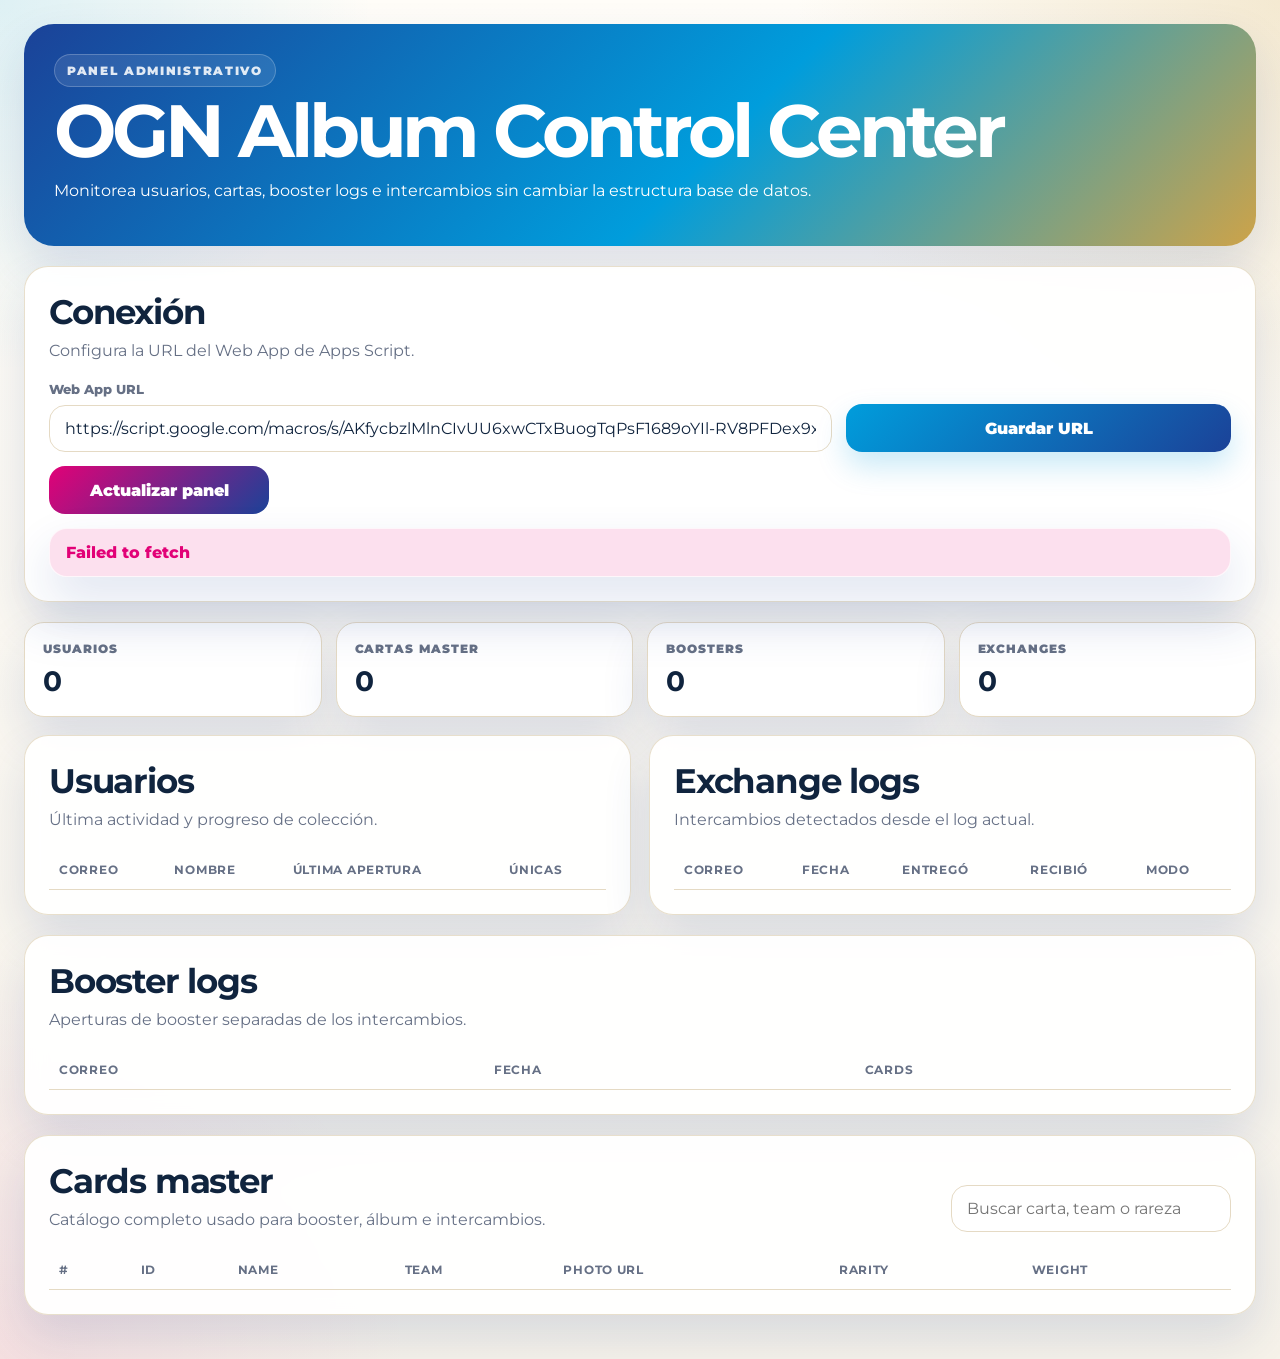
<file: admin.html>
<!DOCTYPE html>
<html lang="es">
<head>
  <meta charset="UTF-8" />
  <meta name="viewport" content="width=device-width, initial-scale=1.0" />
  <title>OGN Album Admin · Exchange Control</title>
  <link rel="stylesheet" href="styles.css" />
</head>
<body>
  <div class="admin-shell">
    <section class="admin-hero">
      <div class="eyebrow">Panel administrativo</div>
      <h1>OGN Album Control Center</h1>
      <p>Monitorea usuarios, cartas, booster logs e intercambios sin cambiar la estructura base de datos.</p>
    </section>

    <section class="panel">
      <div class="panel__head panel__head--wrap">
        <div>
          <h2>Conexión</h2>
          <p>Configura la URL del Web App de Apps Script.</p>
        </div>
      </div>
      <div class="grid-3">
        <div style="grid-column: span 2;">
          <label for="apiUrl">Web App URL</label>
          <input id="apiUrl" placeholder="Pega aquí tu URL de Apps Script" />
        </div>
        <div class="field-button">
          <button class="btn btn--primary" onclick="saveUrl()" type="button">Guardar URL</button>
        </div>
      </div>
      <div class="hero__actions" style="margin-top:14px;">
        <button class="btn btn--secondary" onclick="loadAll()" type="button" style="max-width:220px;">Actualizar panel</button>
      </div>
      <div id="status" class="status status--hidden"></div>
    </section>

    <section class="admin-grid" aria-label="KPIs del álbum">
      <article class="admin-kpi"><span>Usuarios</span><strong id="kpiUsers">0</strong></article>
      <article class="admin-kpi"><span>Cartas master</span><strong id="kpiCards">0</strong></article>
      <article class="admin-kpi"><span>Boosters</span><strong id="kpiBoosters">0</strong></article>
      <article class="admin-kpi"><span>Exchanges</span><strong id="kpiExchanges">0</strong></article>
    </section>

    <div class="admin-two-col">
      <section class="panel">
        <div class="panel__head panel__head--wrap">
          <div>
            <h2>Usuarios</h2>
            <p>Última actividad y progreso de colección.</p>
          </div>
        </div>
        <div class="admin-table-wrap">
          <table>
            <thead><tr><th>Correo</th><th>Nombre</th><th>Última apertura</th><th>Únicas</th></tr></thead>
            <tbody id="usersBody"></tbody>
          </table>
        </div>
      </section>

      <section class="panel">
        <div class="panel__head panel__head--wrap">
          <div>
            <h2>Exchange logs</h2>
            <p>Intercambios detectados desde el log actual.</p>
          </div>
        </div>
        <div class="admin-table-wrap">
          <table>
            <thead><tr><th>Correo</th><th>Fecha</th><th>Entregó</th><th>Recibió</th><th>Modo</th></tr></thead>
            <tbody id="exchangeLogsBody"></tbody>
          </table>
        </div>
      </section>
    </div>

    <section class="panel">
      <div class="panel__head panel__head--wrap">
        <div>
          <h2>Booster logs</h2>
          <p>Aperturas de booster separadas de los intercambios.</p>
        </div>
      </div>
      <div class="admin-table-wrap">
        <table>
          <thead><tr><th>Correo</th><th>Fecha</th><th>Cards</th></tr></thead>
          <tbody id="logsBody"></tbody>
        </table>
      </div>
    </section>

    <section class="panel">
      <div class="panel__head panel__head--wrap">
        <div>
          <h2>Cards master</h2>
          <p>Catálogo completo usado para booster, álbum e intercambios.</p>
        </div>
        <div class="filters-inline">
          <input id="cardSearch" placeholder="Buscar carta, team o rareza" oninput="renderCards()" />
        </div>
      </div>
      <div class="admin-table-wrap">
        <table>
          <thead><tr><th>#</th><th>ID</th><th>Name</th><th>Team</th><th>Photo URL</th><th>Rarity</th><th>Weight</th></tr></thead>
          <tbody id="cardsBody"></tbody>
        </table>
      </div>
    </section>
  </div>

  <script>
    const DEFAULT_API_URL = 'https://script.google.com/macros/s/AKfycbzlMlnCIvUU6xwCTxBuogTqPsF1689oYIl-RV8PFDex9xu7v2oQ81kyiHl8TaFj2YNgrA/exec';
    let cache = { users: [], cards: [], logs: [] };

    function apiUrl(){ return localStorage.getItem('ogn_album_api_v2') || DEFAULT_API_URL; }
    function safe(value){ return String(value ?? '').replaceAll('&','&amp;').replaceAll('<','&lt;').replaceAll('>','&gt;').replaceAll('"','&quot;').replaceAll("'", '&#039;'); }
    function showStatus(message, type='ok'){
      const el = document.getElementById('status');
      el.className = `status status--${type}`;
      el.textContent = message;
    }
    function saveUrl(){
      localStorage.setItem('ogn_album_api_v2', document.getElementById('apiUrl').value.trim());
      showStatus('URL guardada.', 'ok');
    }
    async function get(q){ const res = await fetch(`${apiUrl()}?${q}`); return await res.json(); }

    function isExchangeLog(log){
      const text = String(log.cards || log.type || '');
      return text.startsWith('EXCHANGE|') || String(log.type || '').toLowerCase() === 'exchange';
    }

    function parseExchangeLog(raw){
      const text = String(raw || '');
      const result = { give: '-', receive: '-', mode: '-' };
      text.split('|').forEach(part => {
        const [key, value] = part.split('=');
        if (key === 'give') result.give = value || '-';
        if (key === 'receive') result.receive = value || '-';
        if (key === 'mode') result.mode = value || '-';
      });
      return result;
    }

    function renderCards(){
      const query = document.getElementById('cardSearch').value.trim().toLowerCase();
      const rows = cache.cards.filter(c => `${c.number} ${c.cardId} ${c.name || ''} ${c.team || ''} ${c.rarity || ''}`.toLowerCase().includes(query));
      document.getElementById('cardsBody').innerHTML = rows.map(c => `
        <tr>
          <td>${safe(c.number)}</td>
          <td>${safe(c.cardId)}</td>
          <td>${safe(c.name || '')}</td>
          <td>${safe(c.team || '')}</td>
          <td>${safe(c.photoUrl || '')}</td>
          <td>${safe(c.rarity || '')}</td>
          <td>${safe(c.weight || '')}</td>
        </tr>
      `).join('') || '<tr><td colspan="7">Sin resultados.</td></tr>';
    }

    function renderPanel(){
      const exchangeLogs = cache.logs.filter(isExchangeLog);
      const boosterLogs = cache.logs.filter(l => !isExchangeLog(l));

      document.getElementById('kpiUsers').textContent = cache.users.length;
      document.getElementById('kpiCards').textContent = cache.cards.length;
      document.getElementById('kpiBoosters').textContent = boosterLogs.length;
      document.getElementById('kpiExchanges').textContent = exchangeLogs.length;

      document.getElementById('usersBody').innerHTML = cache.users.map(u => `
        <tr>
          <td>${safe(u.email)}</td>
          <td>${safe(u.name)}</td>
          <td>${safe(u.lastOpenAt || '-')}</td>
          <td>${safe(u.uniqueCount || 0)}</td>
        </tr>
      `).join('') || '<tr><td colspan="4">Sin usuarios.</td></tr>';

      document.getElementById('logsBody').innerHTML = boosterLogs.map(l => `
        <tr>
          <td>${safe(l.email)}</td>
          <td>${safe(l.openedAt)}</td>
          <td>${safe(l.cards)}</td>
        </tr>
      `).join('') || '<tr><td colspan="3">Sin booster logs.</td></tr>';

      document.getElementById('exchangeLogsBody').innerHTML = exchangeLogs.map(l => {
        const parsed = parseExchangeLog(l.cards);
        return `
          <tr>
            <td>${safe(l.email)}</td>
            <td>${safe(l.openedAt)}</td>
            <td>${safe(parsed.give)}</td>
            <td>${safe(parsed.receive)}</td>
            <td>${safe(parsed.mode)}</td>
          </tr>
        `;
      }).join('') || '<tr><td colspan="5">Sin intercambios.</td></tr>';

      renderCards();
    }

    async function loadAll(){
      try{
        document.getElementById('apiUrl').value = apiUrl();
        if(!apiUrl()) throw new Error('Guarda primero la URL del Web App.');
        const [users, cards, logs] = await Promise.all([
          get('action=adminUsers'),
          get('action=adminCards'),
          get('action=adminLogs')
        ]);
        if(!users.success || !cards.success || !logs.success) throw new Error('No fue posible cargar el panel admin.');
        cache = { users: users.users || [], cards: cards.cards || [], logs: logs.logs || [] };
        renderPanel();
        showStatus('Panel cargado correctamente.', 'ok');
      }catch(e){ showStatus(e.message, 'error'); }
    }

    document.getElementById('apiUrl').value = apiUrl();
    loadAll();
  </script>
</body>
</html>
</file>
<file: styles.css>
@import url('https://fonts.googleapis.com/css2?family=Montserrat:wght@400;600;700;800;900&display=swap');

:root {
  --bg: #f6f2e9;
  --surface: #ffffff;
  --surface-2: #fff9ec;
  --text: #10243e;
  --muted: #667085;
  --line: #e5dac4;
  --navy: #1B4298;
  --navy-2: #102a66;
  --teal: #009DDC;
  --aqua: #8bdff7;
  --magenta: #E20177;
  --gold: #cda349;
  --gold-2: #f7d87b;
  --green: #54b948;
  --danger: #E20177;
  --warning: #9a6700;
  --shadow: 0 22px 48px rgba(27, 66, 152, .14);
  --shadow-gold: 0 22px 54px rgba(205, 163, 73, .26);
  --radius: 24px;
}

* { box-sizing: border-box; }
html { scroll-behavior: smooth; }
body {
  margin: 0;
  color: var(--text);
  font-family: Montserrat, Segoe UI, Roboto, Arial, sans-serif;
  background:
    radial-gradient(circle at top right, rgba(205, 163, 73, .22), transparent 26%),
    radial-gradient(circle at top left, rgba(0, 157, 220, .13), transparent 20%),
    radial-gradient(circle at bottom left, rgba(226, 1, 119, .08), transparent 22%),
    linear-gradient(180deg, #fffdf8 0%, var(--bg) 100%);
}

button, input, select { font: inherit; }
button:disabled { opacity: .55; cursor: not-allowed; }
.container { max-width: 1240px; margin: 0 auto; padding: 0 20px; }

.hero {
  position: relative;
  overflow: hidden;
  color: #fff;
  padding: 44px 0 104px;
  background:
    radial-gradient(circle at 82% 26%, rgba(247, 216, 123, .32), transparent 22%),
    linear-gradient(135deg, var(--navy-2), var(--navy) 45%, var(--teal));
}
.hero::after {
  content: '';
  position: absolute;
  inset: auto -10% -36% -10%;
  height: 220px;
  background: rgba(255,255,255,.12);
  transform: rotate(-3deg);
}
.hero__inner {
  position: relative;
  z-index: 1;
  display: grid;
  grid-template-columns: 1.25fr .75fr;
  gap: 32px;
  align-items: center;
}
.eyebrow {
  display: inline-flex;
  padding: 8px 12px;
  border: 1px solid rgba(255,255,255,.22);
  border-radius: 999px;
  font-size: 12px;
  letter-spacing: .14em;
  font-weight: 900;
  text-transform: uppercase;
  color: rgba(255,255,255,.86);
  background: rgba(255,255,255,.10);
}
h1 { margin: 18px 0 14px; font-size: clamp(38px, 5.8vw, 74px); line-height: .92; letter-spacing: -.055em; }
.hero p { margin: 0; max-width: 780px; font-size: 18px; line-height: 1.6; color: rgba(255,255,255,.86); }
.hero__actions { display: flex; gap: 12px; flex-wrap: wrap; margin-top: 22px; }
.pill {
  display: inline-flex;
  align-items: center;
  justify-content: center;
  min-height: 42px;
  padding: 0 16px;
  border-radius: 999px;
  color: var(--navy-2);
  background: var(--gold-2);
  font-weight: 900;
  text-decoration: none;
  box-shadow: 0 10px 24px rgba(0,0,0,.12);
}
.pill--light { background: rgba(255,255,255,.16); color: #fff; border: 1px solid rgba(255,255,255,.22); }
.hero__showcase {
  position: relative;
  min-height: 320px;
  display: grid;
  place-items: center;
}
.showcase-logo {
  width: 184px;
  height: 230px;
  display: grid;
  place-items: center;
  border-radius: 32px;
  background: rgba(255,255,255,.12);
  border: 1px solid rgba(255,255,255,.20);
  backdrop-filter: blur(8px);
  box-shadow: 0 30px 80px rgba(0,0,0,.18);
}
.showcase-logo img { max-width: 110px; height: auto; }
.showcase-card {
  position: absolute;
  width: 150px;
  height: 210px;
  border-radius: 24px;
  padding: 16px;
  display: flex;
  flex-direction: column;
  justify-content: space-between;
  color: #fff;
  border: 1px solid rgba(255,255,255,.22);
  box-shadow: 0 28px 80px rgba(0,0,0,.22);
}
.showcase-card span { font-size: 13px; font-weight: 900; opacity: .82; }
.showcase-card strong { font-size: 58px; line-height: .9; letter-spacing: -.08em; }
.showcase-card small { font-weight: 800; }
.showcase-card--one { left: 20px; top: 30px; transform: rotate(-10deg); background: linear-gradient(145deg, var(--gold), #7a5a17); }
.showcase-card--two { right: 18px; bottom: 24px; transform: rotate(9deg); background: linear-gradient(145deg, var(--magenta), var(--navy)); }

.page { margin-top: -62px; padding-bottom: 36px; position: relative; z-index: 2; }
.panel {
  background: rgba(255,255,255,.94);
  border: 1px solid rgba(229, 218, 196, .86);
  border-radius: var(--radius);
  box-shadow: var(--shadow);
  padding: 24px;
  margin-bottom: 20px;
  backdrop-filter: blur(10px);
}
.panel__head { display: flex; justify-content: space-between; gap: 18px; align-items: flex-end; margin-bottom: 18px; }
.panel__head--wrap { flex-wrap: wrap; }
.panel h2 { margin: 0 0 6px; font-size: clamp(24px, 3vw, 34px); letter-spacing: -.035em; }
.panel h3 { margin: 0 0 12px; }
.panel p { margin: 0; color: var(--muted); line-height: 1.5; }
.security-note {
  padding: 9px 12px;
  border-radius: 999px;
  background: rgba(84, 185, 72, .13);
  color: #287122;
  font-size: 12px;
  font-weight: 900;
}
.grid-3 { display: grid; grid-template-columns: repeat(3, minmax(0, 1fr)); gap: 14px; }
label { display: block; font-size: 13px; color: var(--muted); font-weight: 800; margin-bottom: 8px; }
input, select {
  width: 100%;
  border-radius: 16px;
  border: 1px solid var(--line);
  background: #fff;
  color: var(--text);
  padding: 13px 15px;
  outline: none;
}
input:focus, select:focus { outline: 3px solid rgba(0,157,220,.16); border-color: var(--teal); }
.field-button { display: flex; align-items: end; }
.btn {
  width: 100%;
  border: none;
  border-radius: 16px;
  min-height: 48px;
  padding: 13px 16px;
  cursor: pointer;
  font-weight: 900;
  transition: transform .18s ease, box-shadow .18s ease, opacity .18s ease;
}
.btn:not(:disabled):hover { transform: translateY(-1px); }
.btn--primary { background: linear-gradient(135deg, var(--teal), var(--navy)); color: #fff; box-shadow: 0 14px 30px rgba(0,157,220,.22); }
.btn--secondary { background: linear-gradient(135deg, var(--magenta), var(--navy)); color: #fff; }
.btn--exchange { background: linear-gradient(135deg, var(--gold-2), var(--gold)); color: var(--navy-2); box-shadow: var(--shadow-gold); }
.microcopy { font-size: 12px; }

.stats-grid { display: grid; grid-template-columns: repeat(4, minmax(0, 1fr)); gap: 16px; margin-bottom: 20px; }
.stat-card {
  background: linear-gradient(180deg, #fff, #fff8eb);
  border: 1px solid var(--line);
  border-radius: 22px;
  padding: 20px;
  box-shadow: var(--shadow);
}
.stat-card span { display: block; color: var(--muted); margin-bottom: 8px; font-weight: 800; }
.stat-card strong { font-size: 30px; letter-spacing: -.04em; }

.booster-tools, .exchange-kpis { display: flex; gap: 12px; flex-wrap: wrap; align-items: stretch; justify-content: flex-end; }
.cooldown-box, .code-box {
  background: linear-gradient(180deg, #ffffff, #fff8eb);
  border: 1px solid var(--line);
  border-radius: 18px;
  padding: 14px 16px;
}
.cooldown-box { min-width: 220px; }
.cooldown-box span { display: block; font-size: 13px; color: var(--muted); margin-bottom: 6px; font-weight: 800; }
.cooldown-box strong { font-size: 18px; }
.code-box { min-width: 330px; }
.code-box__row { display: grid; grid-template-columns: minmax(0, 1fr) 112px; gap: 8px; align-items: center; }
.code-box input { text-transform: uppercase; }
.code-box small { display: block; margin-top: 8px; color: var(--muted); font-size: 11px; line-height: 1.35; }
.booster-layout { display: grid; grid-template-columns: 280px 1fr; gap: 20px; align-items: center; }
.booster-pack-wrap { perspective: 1200px; }
.booster-pack {
  min-height: 350px;
  border: none;
  border-radius: 30px;
  cursor: pointer;
  overflow: hidden;
  position: relative;
  color: white;
  box-shadow: var(--shadow-gold);
  transform-style: preserve-3d;
}
.booster-pack--gold {
  background:
    radial-gradient(circle at 78% 18%, rgba(255,255,255,.34), transparent 24%),
    linear-gradient(145deg, #5d4515 0%, var(--gold) 42%, #f7d87b 56%, #6b4d13 100%);
}
.booster-pack.is-opening { animation: packShake .65s ease, packPulse 1.2s ease forwards; }
.booster-pack__shine {
  position: absolute;
  inset: -40% auto auto -25%;
  width: 150%;
  height: 86%;
  transform: rotate(24deg);
  background: linear-gradient(90deg, transparent 0%, rgba(255,255,255,.10) 45%, rgba(255,255,255,.52) 50%, rgba(255,255,255,.10) 55%, transparent 100%);
  animation: shineMove 4.5s linear infinite;
}
.booster-pack__badge {
  position: absolute;
  top: 18px;
  left: 18px;
  z-index: 1;
  padding: 8px 12px;
  border-radius: 999px;
  background: rgba(16, 36, 62, .82);
  font-weight: 900;
  letter-spacing: .08em;
}
.booster-pack__title { position: relative; z-index: 1; font-size: 54px; font-weight: 900; letter-spacing: -.06em; margin-top: 130px; }
.booster-pack__subtitle { position: relative; z-index: 1; font-size: 22px; font-weight: 800; margin-top: 8px; opacity: .96; }
.booster-pack__meta { position: relative; z-index: 1; margin-top: 14px; font-size: 14px; opacity: .86; font-weight: 700; }
.booster-reveal { display: grid; grid-template-columns: repeat(3, minmax(0, 1fr)); gap: 16px; min-height: 360px; }
.booster-placeholder, .empty-state {
  grid-column: 1 / -1;
  display: grid;
  place-items: center;
  min-height: 180px;
  border: 1px dashed var(--line);
  border-radius: 22px;
  color: var(--muted);
  background: #fffdf8;
  text-align: center;
  padding: 18px;
}
.booster-placeholder { min-height: 360px; }
.reveal-slot { perspective: 1200px; }
.flip-card {
  position: relative;
  width: 100%;
  aspect-ratio: 3 / 4.35;
  transform-style: preserve-3d;
  transition: transform .8s cubic-bezier(.2,.8,.2,1);
}
.flip-card.is-flipped { transform: rotateY(180deg); }
.flip-card__face {
  position: absolute;
  inset: 0;
  backface-visibility: hidden;
  border-radius: 20px;
  overflow: hidden;
  box-shadow: var(--shadow);
}
.flip-card__face--back {
  background: linear-gradient(135deg, var(--navy), var(--teal) 58%, var(--gold));
  border: 1px solid rgba(27,66,152,.08);
}
.flip-card__face--back::before {
  content: '';
  position: absolute;
  inset: 0;
  background: radial-gradient(circle at 70% 22%, rgba(255,255,255,.18), transparent 24%), radial-gradient(circle at 25% 78%, rgba(255,255,255,.12), transparent 26%);
}
.flip-card__face--back::after {
  content: 'OGN';
  position: absolute;
  inset: 0;
  display: grid;
  place-items: center;
  font-size: 56px;
  font-weight: 900;
  color: white;
}
.flip-card__face--front { transform: rotateY(180deg); }

.exchange-layout { display: grid; grid-template-columns: 1fr 1.15fr .95fr; gap: 18px; align-items: stretch; }
.exchange-form, .exchange-preview, .exchange-history {
  border-radius: 22px;
  background: linear-gradient(180deg, #fff, #fff8eb);
  border: 1px solid var(--line);
  padding: 18px;
}
.exchange-form { display: grid; gap: 14px; align-content: start; }
.exchange-preview { min-height: 292px; display: grid; place-items: center; overflow: hidden; }
.exchange-preview__empty, .exchange-preview__ready {
  width: 100%;
  min-height: 220px;
  display: grid;
  place-items: center;
  text-align: center;
  border: 1px dashed var(--line);
  border-radius: 20px;
  padding: 20px;
  color: var(--muted);
}
.exchange-preview__empty strong, .exchange-preview__ready strong { color: var(--text); font-size: 24px; letter-spacing: -.04em; }
.exchange-preview__ready span { color: var(--gold); font-weight: 900; text-transform: uppercase; letter-spacing: .08em; font-size: 12px; }
.exchange-preview__ready small { max-width: 260px; line-height: 1.45; }
.exchange-result { display: grid; grid-template-columns: .8fr .75fr; gap: 16px; align-items: center; width: 100%; }
.exchange-result__label { color: var(--gold); font-size: 12px; font-weight: 900; letter-spacing: .1em; text-transform: uppercase; }
.exchange-result h3 { font-size: 26px; letter-spacing: -.04em; margin: 8px 0; }
.exchange-history__list { display: grid; gap: 10px; }
.exchange-history__item, .empty-row {
  border-radius: 16px;
  border: 1px solid rgba(229,218,196,.82);
  background: #fff;
  padding: 12px;
}
.exchange-history__item { display: grid; grid-template-columns: 1fr 1fr; gap: 8px; }
.exchange-history__item span { display: block; color: var(--muted); font-size: 11px; font-weight: 800; margin-bottom: 4px; }
.exchange-history__item strong { font-size: 12px; }
.empty-row { color: var(--muted); text-align: center; }

.filters-inline { display: flex; gap: 12px; flex-wrap: wrap; }
.filters-inline input { min-width: 280px; }
.album-grid { display: grid; grid-template-columns: repeat(auto-fill, minmax(190px, 1fr)); gap: 16px; }
.card-template {
  position: relative;
  background: linear-gradient(180deg, #fff 0%, #fff8eb 100%);
  border: 1px solid var(--line);
  border-radius: 22px;
  padding: 10px;
  box-shadow: 0 12px 28px rgba(27,66,152,.08);
}
.card-template--compact { padding: 8px; }
.card-template.is-missing { opacity: .92; }
.card-template__shell {
  position: relative;
  aspect-ratio: 3 / 4.35;
  border-radius: 16px;
  overflow: hidden;
  background:
    linear-gradient(180deg, rgba(255,255,255,.16), rgba(255,255,255,.02)),
    linear-gradient(160deg, #fffdfa 0%, #f7ecd5 100%);
  border: 1px solid rgba(27,66,152,.07);
}
.card-template__top {
  position: absolute;
  inset: 0 0 auto 0;
  height: 52px;
  background: linear-gradient(135deg, var(--navy), var(--teal));
  color: white;
  display: flex;
  justify-content: space-between;
  gap: 12px;
  align-items: center;
  padding: 0 14px;
  z-index: 3;
}
.card-template__number { font-size: 14px; font-weight: 900; letter-spacing: .05em; }
.card-template__rarity { font-size: 11px; font-weight: 900; opacity: .9; text-transform: uppercase; white-space: nowrap; overflow: hidden; text-overflow: ellipsis; }
.card-template__photo {
  position: absolute;
  inset: 42px 12px 76px 12px;
  border-radius: 14px;
  overflow: hidden;
  background: linear-gradient(135deg, #e8dcc5, #fff8eb);
}
.card-template__photo img { width: 100%; height: 100%; object-fit: cover; display: block; }
.card-template__photo::after {
  content: '';
  position: absolute;
  inset: auto 0 0 0;
  height: 38%;
  background: linear-gradient(180deg, transparent, rgba(27,66,152,.18));
}
.card-template__brand {
  position: absolute;
  top: 60px;
  right: 18px;
  z-index: 2;
  background: rgba(255,255,255,.92);
  color: var(--navy);
  padding: 6px 10px;
  border-radius: 999px;
  font-size: 11px;
  font-weight: 900;
  letter-spacing: .08em;
}
.card-template__bottom {
  position: absolute;
  inset: auto 0 0 0;
  min-height: 78px;
  background: linear-gradient(180deg, rgba(255,255,255,.94), rgba(255,248,235,.98));
  border-top: 1px solid rgba(27,66,152,.08);
  padding: 12px 14px;
  z-index: 3;
}
.card-template__name { font-size: 15px; font-weight: 900; line-height: 1.15; margin-bottom: 4px; }
.card-template__meta { font-size: 12px; color: var(--muted); display: flex; justify-content: space-between; gap: 8px; }
.card-template__count, .card-template__pending {
  margin-top: 10px;
  display: inline-flex;
  padding: 7px 10px;
  border-radius: 999px;
  font-size: 12px;
  font-weight: 900;
}
.card-template__count { background: rgba(84,185,72,.16); color: var(--green); }
.card-template__pending { background: rgba(226,1,119,.10); color: var(--danger); }
.card-template.is-missing .card-template__photo img { filter: grayscale(1) brightness(.42); }
.card-template.is-missing .card-template__name,
.card-template.is-missing .card-template__meta span:first-child {
  color: transparent;
  background: linear-gradient(90deg, #e5d9c2, #f8edda, #e5d9c2);
  background-size: 200% 100%;
  border-radius: 6px;
  animation: shimmer 1.8s infinite;
}
.card-template.is-missing .card-template__name { height: 16px; }
.card-template.is-missing .card-template__meta span:first-child { height: 12px; width: 80px; display: inline-block; }
.status {
  position: sticky;
  bottom: 18px;
  z-index: 10;
  margin-top: 14px;
  padding: 14px 16px;
  border-radius: 18px;
  box-shadow: var(--shadow);
  font-weight: 800;
  border: 1px solid rgba(255,255,255,.7);
}
.status--hidden { display: none; }
.status--ok { background: rgba(84,185,72,.18); color: #287122; }
.status--error { background: rgba(226,1,119,.12); color: var(--danger); }
.status--warning { background: rgba(247,216,123,.35); color: var(--warning); }

.admin-shell { max-width: 1320px; margin: 0 auto; padding: 24px; }
.admin-hero {
  background: linear-gradient(135deg, var(--navy), var(--teal) 56%, var(--gold));
  color: #fff;
  border-radius: 30px;
  padding: 30px;
  box-shadow: var(--shadow);
  margin-bottom: 20px;
}
.admin-hero h1 { margin: 10px 0; }
.admin-grid { display: grid; grid-template-columns: repeat(4, minmax(0, 1fr)); gap: 14px; margin-bottom: 18px; }
.admin-kpi {
  background: var(--surface);
  border: 1px solid var(--line);
  border-radius: 20px;
  padding: 18px;
  box-shadow: var(--shadow);
}
.admin-kpi span { display: block; color: var(--muted); font-size: 12px; font-weight: 900; text-transform: uppercase; letter-spacing: .08em; margin-bottom: 8px; }
.admin-kpi strong { font-size: 28px; }
.admin-table-wrap { overflow-x: auto; }
table { width: 100%; border-collapse: collapse; font-size: 14px; }
th, td { padding: 12px 10px; border-bottom: 1px solid var(--line); text-align: left; vertical-align: top; }
th { font-size: 12px; text-transform: uppercase; letter-spacing: .06em; color: var(--muted); }
.admin-two-col { display: grid; grid-template-columns: 1fr 1fr; gap: 18px; }

@keyframes shineMove { 0% { transform: translateX(-32%) rotate(24deg); } 100% { transform: translateX(32%) rotate(24deg); } }
@keyframes packShake { 0%,100% { transform: rotateZ(0deg); } 20% { transform: rotateZ(-2deg) scale(1.02); } 40% { transform: rotateZ(2deg) scale(1.03); } 60% { transform: rotateZ(-1deg) scale(1.02); } 80% { transform: rotateZ(1deg) scale(1.01); } }
@keyframes packPulse { from { box-shadow: var(--shadow-gold); } to { box-shadow: 0 0 0 rgba(0,0,0,0), 0 0 48px rgba(205,163,73,.52); } }
@keyframes shimmer { 0% { background-position: 200% 0; } 100% { background-position: -200% 0; } }

@media (max-width: 1100px) {
  .exchange-layout, .admin-two-col { grid-template-columns: 1fr; }
  .exchange-result { grid-template-columns: 1fr; }
}
@media (max-width: 960px) {
  .hero__inner, .grid-3, .booster-layout, .stats-grid, .admin-grid { grid-template-columns: 1fr; }
  .hero__showcase { min-height: 230px; }
  .showcase-card { display: none; }
  .booster-reveal { grid-template-columns: 1fr; min-height: auto; }
  .booster-tools, .exchange-kpis { justify-content: stretch; }
  .code-box { min-width: 100%; }
  .code-box__row { grid-template-columns: 1fr; }
  .filters-inline input { min-width: 100%; }
}
html {
  scroll-behavior: smooth;
  scroll-padding-top: 24px;
}

.floating-nav {
  position: fixed;
  right: 24px;
  bottom: 24px;
  z-index: 9999;
  display: flex;
  flex-direction: column-reverse;
  align-items: flex-end;
  gap: 12px;
}

.floating-nav__toggle {
  width: 64px;
  height: 64px;
  border: none;
  border-radius: 999px;
  background:
    linear-gradient(145deg, rgba(255,255,255,.20), rgba(255,255,255,.04)),
    linear-gradient(135deg, var(--magenta), var(--navy));
  color: #fff;
  box-shadow: 0 18px 42px rgba(27,66,152,.28);
  cursor: pointer;
  display: grid;
  place-content: center;
  gap: 5px;
  transition: transform .22s ease, box-shadow .22s ease, background .22s ease;
}

.floating-nav__toggle:hover {
  transform: translateY(-2px) scale(1.03);
  box-shadow: 0 22px 52px rgba(27,66,152,.34);
}

.floating-nav__toggle.is-open {
  background:
    linear-gradient(145deg, rgba(255,255,255,.18), rgba(255,255,255,.03)),
    linear-gradient(135deg, var(--teal), var(--navy));
}

.floating-nav__line {
  width: 26px;
  height: 3px;
  border-radius: 999px;
  background: #fff;
  display: block;
  transition: transform .22s ease, opacity .22s ease;
}

.floating-nav__toggle.is-open .floating-nav__line:nth-child(1) {
  transform: translateY(8px) rotate(45deg);
}

.floating-nav__toggle.is-open .floating-nav__line:nth-child(2) {
  opacity: 0;
}

.floating-nav__toggle.is-open .floating-nav__line:nth-child(3) {
  transform: translateY(-8px) rotate(-45deg);
}

.floating-nav__menu {
  min-width: 220px;
  padding: 10px;
  border-radius: 24px;
  background: rgba(255,255,255,.94);
  border: 1px solid rgba(27,66,152,.12);
  box-shadow: 0 24px 60px rgba(27,66,152,.22);
  backdrop-filter: blur(14px);
  display: grid;
  gap: 8px;
  transform: translateY(12px) scale(.96);
  opacity: 0;
  pointer-events: none;
  transition: transform .22s ease, opacity .22s ease;
}

.floating-nav__menu.is-open {
  transform: translateY(0) scale(1);
  opacity: 1;
  pointer-events: auto;
}

.floating-nav__item {
  display: flex;
  align-items: center;
  gap: 10px;
  padding: 12px 14px;
  border-radius: 16px;
  color: var(--text);
  text-decoration: none;
  font-weight: 800;
  font-size: 14px;
  transition: background .18s ease, color .18s ease, transform .18s ease;
}

.floating-nav__item:hover {
  background: var(--surface-2);
  transform: translateX(-2px);
}

.floating-nav__item.is-active {
  background: linear-gradient(135deg, var(--teal), var(--navy));
  color: #fff;
}

.floating-nav__icon {
  width: 26px;
  height: 26px;
  border-radius: 999px;
  display: grid;
  place-items: center;
  background: rgba(27,66,152,.08);
  font-size: 14px;
}

.floating-nav__item.is-active .floating-nav__icon {
  background: rgba(255,255,255,.18);
}

@media (max-width: 640px) {
  .floating-nav {
    right: 16px;
    bottom: 16px;
  }

  .floating-nav__toggle {
    width: 58px;
    height: 58px;
  }

  .floating-nav__menu {
    min-width: 200px;
  }

  .floating-nav__item {
    padding: 11px 12px;
    font-size: 13px;
  }
}
</file>
